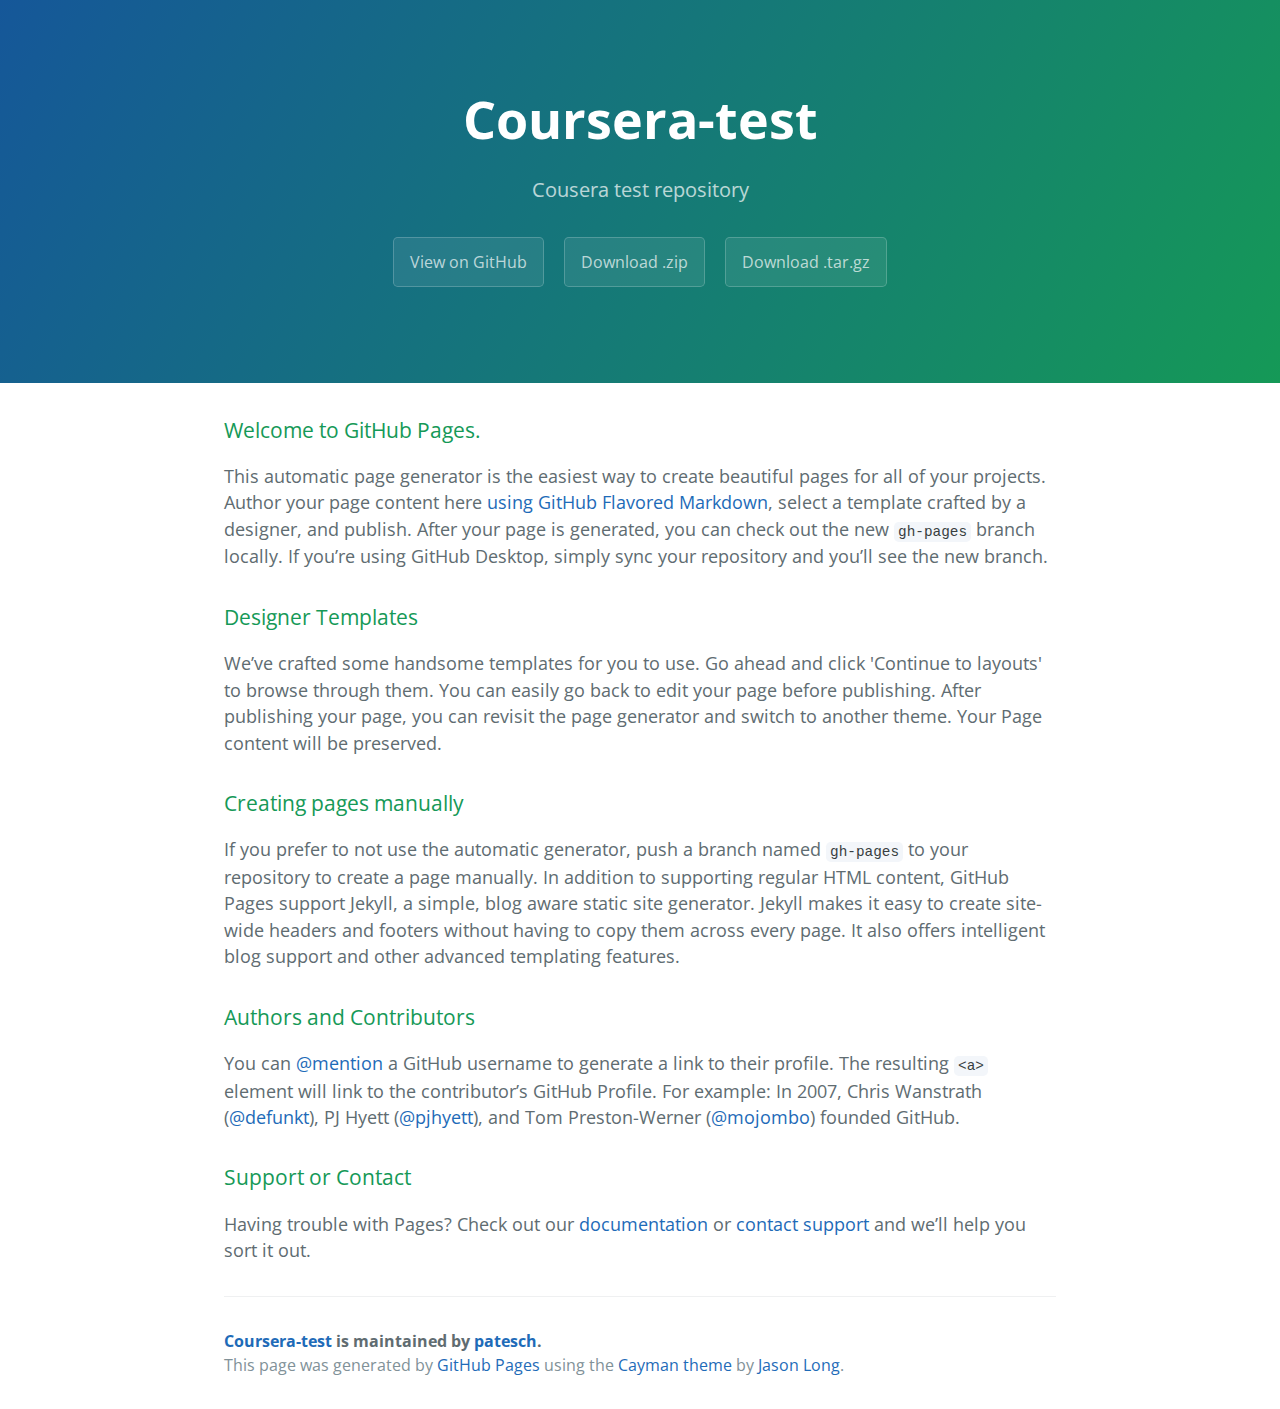
<file: index.html>
<!DOCTYPE html>
<html lang="en-us">
  <head>
    <meta charset="UTF-8">
    <title>Coursera-test by patesch</title>
    <meta name="viewport" content="width=device-width, initial-scale=1">
    <link rel="stylesheet" type="text/css" href="stylesheets/normalize.css" media="screen">
    <link href='https://fonts.googleapis.com/css?family=Open+Sans:400,700' rel='stylesheet' type='text/css'>
    <link rel="stylesheet" type="text/css" href="stylesheets/stylesheet.css" media="screen">
    <link rel="stylesheet" type="text/css" href="stylesheets/github-light.css" media="screen">
  </head>
  <body>
    <section class="page-header">
      <h1 class="project-name">Coursera-test</h1>
      <h2 class="project-tagline">Cousera test repository</h2>
      <a href="https://github.com/patesch/coursera-test" class="btn">View on GitHub</a>
      <a href="https://github.com/patesch/coursera-test/zipball/master" class="btn">Download .zip</a>
      <a href="https://github.com/patesch/coursera-test/tarball/master" class="btn">Download .tar.gz</a>
    </section>

    <section class="main-content">
      <h3>
<a id="welcome-to-github-pages" class="anchor" href="#welcome-to-github-pages" aria-hidden="true"><span aria-hidden="true" class="octicon octicon-link"></span></a>Welcome to GitHub Pages.</h3>

<p>This automatic page generator is the easiest way to create beautiful pages for all of your projects. Author your page content here <a href="https://guides.github.com/features/mastering-markdown/">using GitHub Flavored Markdown</a>, select a template crafted by a designer, and publish. After your page is generated, you can check out the new <code>gh-pages</code> branch locally. If you’re using GitHub Desktop, simply sync your repository and you’ll see the new branch.</p>

<h3>
<a id="designer-templates" class="anchor" href="#designer-templates" aria-hidden="true"><span aria-hidden="true" class="octicon octicon-link"></span></a>Designer Templates</h3>

<p>We’ve crafted some handsome templates for you to use. Go ahead and click 'Continue to layouts' to browse through them. You can easily go back to edit your page before publishing. After publishing your page, you can revisit the page generator and switch to another theme. Your Page content will be preserved.</p>

<h3>
<a id="creating-pages-manually" class="anchor" href="#creating-pages-manually" aria-hidden="true"><span aria-hidden="true" class="octicon octicon-link"></span></a>Creating pages manually</h3>

<p>If you prefer to not use the automatic generator, push a branch named <code>gh-pages</code> to your repository to create a page manually. In addition to supporting regular HTML content, GitHub Pages support Jekyll, a simple, blog aware static site generator. Jekyll makes it easy to create site-wide headers and footers without having to copy them across every page. It also offers intelligent blog support and other advanced templating features.</p>

<h3>
<a id="authors-and-contributors" class="anchor" href="#authors-and-contributors" aria-hidden="true"><span aria-hidden="true" class="octicon octicon-link"></span></a>Authors and Contributors</h3>

<p>You can <a href="https://help.github.com/articles/basic-writing-and-formatting-syntax/#mentioning-users-and-teams" class="user-mention">@mention</a> a GitHub username to generate a link to their profile. The resulting <code>&lt;a&gt;</code> element will link to the contributor’s GitHub Profile. For example: In 2007, Chris Wanstrath (<a href="https://github.com/defunkt" class="user-mention">@defunkt</a>), PJ Hyett (<a href="https://github.com/pjhyett" class="user-mention">@pjhyett</a>), and Tom Preston-Werner (<a href="https://github.com/mojombo" class="user-mention">@mojombo</a>) founded GitHub.</p>

<h3>
<a id="support-or-contact" class="anchor" href="#support-or-contact" aria-hidden="true"><span aria-hidden="true" class="octicon octicon-link"></span></a>Support or Contact</h3>

<p>Having trouble with Pages? Check out our <a href="https://help.github.com/pages">documentation</a> or <a href="https://github.com/contact">contact support</a> and we’ll help you sort it out.</p>

      <footer class="site-footer">
        <span class="site-footer-owner"><a href="https://github.com/patesch/coursera-test">Coursera-test</a> is maintained by <a href="https://github.com/patesch">patesch</a>.</span>

        <span class="site-footer-credits">This page was generated by <a href="https://pages.github.com">GitHub Pages</a> using the <a href="https://github.com/jasonlong/cayman-theme">Cayman theme</a> by <a href="https://twitter.com/jasonlong">Jason Long</a>.</span>
      </footer>

    </section>

  
  </body>
</html>
</file>
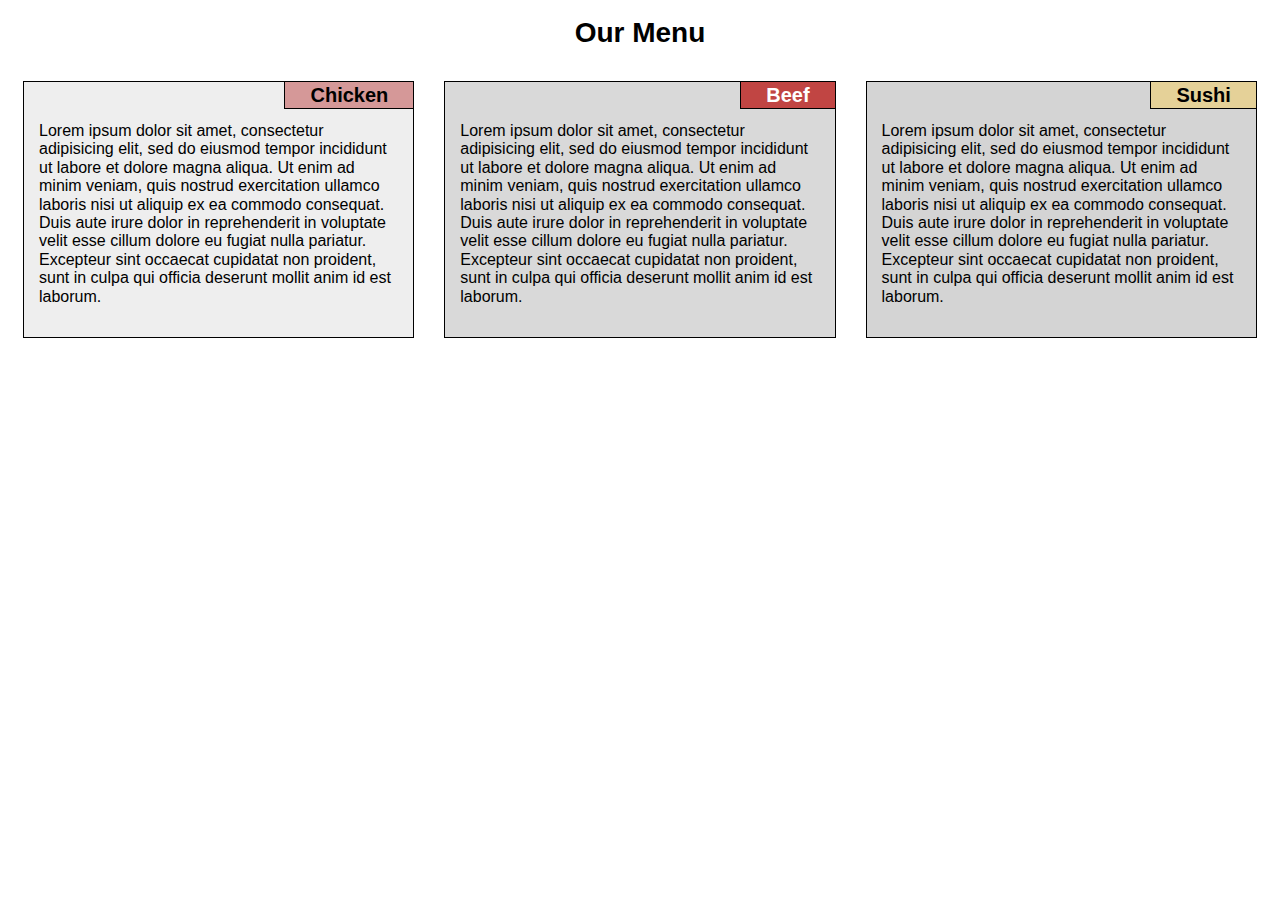
<file: module2solution/index.html>
<!DOCTYPE html>
<html>
<head>
    <meta charset="utf-8">
    <meta name="viewport" content="width=device-width, initial-scale=1">
    <title>Our Menu - 1st Assigment - Module 2</title>

    <link rel="stylesheet" href="css/style.css">

</head>    
<body>
    <div class="container">
        <div class="row">

            <h1>Our Menu</h1>
            <div class="col-lg-4 col-md-6 col-xs-12">
                <section class="section-chicken">
                    <h2 class="title">Chicken</h2>
                    <p>
                        Lorem ipsum dolor sit amet, consectetur adipisicing elit, sed do eiusmod
                        tempor incididunt ut labore et dolore magna aliqua. Ut enim ad minim veniam,
                        quis nostrud exercitation ullamco laboris nisi ut aliquip ex ea commodo
                        consequat. Duis aute irure dolor in reprehenderit in voluptate velit esse
                        cillum dolore eu fugiat nulla pariatur. Excepteur sint occaecat cupidatat non
                        proident, sunt in culpa qui officia deserunt mollit anim id est laborum.
                    </p>
                </section>
            </div>
            <div class="col-lg-4 col-md-6 col-xs-12">
                <section class="section-beef">
                    <h2 class="title">Beef</h2>
                    <p>
                        Lorem ipsum dolor sit amet, consectetur adipisicing elit, sed do eiusmod
                        tempor incididunt ut labore et dolore magna aliqua. Ut enim ad minim veniam,
                        quis nostrud exercitation ullamco laboris nisi ut aliquip ex ea commodo
                        consequat. Duis aute irure dolor in reprehenderit in voluptate velit esse
                        cillum dolore eu fugiat nulla pariatur. Excepteur sint occaecat cupidatat non
                        proident, sunt in culpa qui officia deserunt mollit anim id est laborum.
                    </p>
                </section>
            </div>
            <div class="col-lg-4 col-md-12 col-xs-12">
                <section class="section-sushi">
                    <h2 class="title">Sushi</h2>
                    <p>
                        Lorem ipsum dolor sit amet, consectetur adipisicing elit, sed do eiusmod
                        tempor incididunt ut labore et dolore magna aliqua. Ut enim ad minim veniam,
                        quis nostrud exercitation ullamco laboris nisi ut aliquip ex ea commodo
                        consequat. Duis aute irure dolor in reprehenderit in voluptate velit esse
                        cillum dolore eu fugiat nulla pariatur. Excepteur sint occaecat cupidatat non
                        proident, sunt in culpa qui officia deserunt mollit anim id est laborum.
                    </p>
                </section>
            </div>

        </div>
    </div>

</body>
</html>
</file>
<file: stylesheets/stylesheet.css>
* {
  box-sizing: border-box; }

body {
  padding: 0;
  margin: 0;
  font-family: "Open Sans", "Helvetica Neue", Helvetica, Arial, sans-serif;
  font-size: 16px;
  line-height: 1.5;
  color: #606c71; }

a {
  color: #1e6bb8;
  text-decoration: none; }
  a:hover {
    text-decoration: underline; }

.btn {
  display: inline-block;
  margin-bottom: 1rem;
  color: rgba(255, 255, 255, 0.7);
  background-color: rgba(255, 255, 255, 0.08);
  border-color: rgba(255, 255, 255, 0.2);
  border-style: solid;
  border-width: 1px;
  border-radius: 0.3rem;
  transition: color 0.2s, background-color 0.2s, border-color 0.2s; }
  .btn + .btn {
    margin-left: 1rem; }

.btn:hover {
  color: rgba(255, 255, 255, 0.8);
  text-decoration: none;
  background-color: rgba(255, 255, 255, 0.2);
  border-color: rgba(255, 255, 255, 0.3); }

@media screen and (min-width: 64em) {
  .btn {
    padding: 0.75rem 1rem; } }

@media screen and (min-width: 42em) and (max-width: 64em) {
  .btn {
    padding: 0.6rem 0.9rem;
    font-size: 0.9rem; } }

@media screen and (max-width: 42em) {
  .btn {
    display: block;
    width: 100%;
    padding: 0.75rem;
    font-size: 0.9rem; }
    .btn + .btn {
      margin-top: 1rem;
      margin-left: 0; } }

.page-header {
  color: #fff;
  text-align: center;
  background-color: #159957;
  background-image: linear-gradient(120deg, #155799, #159957); }

@media screen and (min-width: 64em) {
  .page-header {
    padding: 5rem 6rem; } }

@media screen and (min-width: 42em) and (max-width: 64em) {
  .page-header {
    padding: 3rem 4rem; } }

@media screen and (max-width: 42em) {
  .page-header {
    padding: 2rem 1rem; } }

.project-name {
  margin-top: 0;
  margin-bottom: 0.1rem; }

@media screen and (min-width: 64em) {
  .project-name {
    font-size: 3.25rem; } }

@media screen and (min-width: 42em) and (max-width: 64em) {
  .project-name {
    font-size: 2.25rem; } }

@media screen and (max-width: 42em) {
  .project-name {
    font-size: 1.75rem; } }

.project-tagline {
  margin-bottom: 2rem;
  font-weight: normal;
  opacity: 0.7; }

@media screen and (min-width: 64em) {
  .project-tagline {
    font-size: 1.25rem; } }

@media screen and (min-width: 42em) and (max-width: 64em) {
  .project-tagline {
    font-size: 1.15rem; } }

@media screen and (max-width: 42em) {
  .project-tagline {
    font-size: 1rem; } }

.main-content :first-child {
  margin-top: 0; }
.main-content img {
  max-width: 100%; }
.main-content h1, .main-content h2, .main-content h3, .main-content h4, .main-content h5, .main-content h6 {
  margin-top: 2rem;
  margin-bottom: 1rem;
  font-weight: normal;
  color: #159957; }
.main-content p {
  margin-bottom: 1em; }
.main-content code {
  padding: 2px 4px;
  font-family: Consolas, "Liberation Mono", Menlo, Courier, monospace;
  font-size: 0.9rem;
  color: #383e41;
  background-color: #f3f6fa;
  border-radius: 0.3rem; }
.main-content pre {
  padding: 0.8rem;
  margin-top: 0;
  margin-bottom: 1rem;
  font: 1rem Consolas, "Liberation Mono", Menlo, Courier, monospace;
  color: #567482;
  word-wrap: normal;
  background-color: #f3f6fa;
  border: solid 1px #dce6f0;
  border-radius: 0.3rem; }
  .main-content pre > code {
    padding: 0;
    margin: 0;
    font-size: 0.9rem;
    color: #567482;
    word-break: normal;
    white-space: pre;
    background: transparent;
    border: 0; }
.main-content .highlight {
  margin-bottom: 1rem; }
  .main-content .highlight pre {
    margin-bottom: 0;
    word-break: normal; }
.main-content .highlight pre, .main-content pre {
  padding: 0.8rem;
  overflow: auto;
  font-size: 0.9rem;
  line-height: 1.45;
  border-radius: 0.3rem; }
.main-content pre code, .main-content pre tt {
  display: inline;
  max-width: initial;
  padding: 0;
  margin: 0;
  overflow: initial;
  line-height: inherit;
  word-wrap: normal;
  background-color: transparent;
  border: 0; }
  .main-content pre code:before, .main-content pre code:after, .main-content pre tt:before, .main-content pre tt:after {
    content: normal; }
.main-content ul, .main-content ol {
  margin-top: 0; }
.main-content blockquote {
  padding: 0 1rem;
  margin-left: 0;
  color: #819198;
  border-left: 0.3rem solid #dce6f0; }
  .main-content blockquote > :first-child {
    margin-top: 0; }
  .main-content blockquote > :last-child {
    margin-bottom: 0; }
.main-content table {
  display: block;
  width: 100%;
  overflow: auto;
  word-break: normal;
  word-break: keep-all; }
  .main-content table th {
    font-weight: bold; }
  .main-content table th, .main-content table td {
    padding: 0.5rem 1rem;
    border: 1px solid #e9ebec; }
.main-content dl {
  padding: 0; }
  .main-content dl dt {
    padding: 0;
    margin-top: 1rem;
    font-size: 1rem;
    font-weight: bold; }
  .main-content dl dd {
    padding: 0;
    margin-bottom: 1rem; }
.main-content hr {
  height: 2px;
  padding: 0;
  margin: 1rem 0;
  background-color: #eff0f1;
  border: 0; }

@media screen and (min-width: 64em) {
  .main-content {
    max-width: 64rem;
    padding: 2rem 6rem;
    margin: 0 auto;
    font-size: 1.1rem; } }

@media screen and (min-width: 42em) and (max-width: 64em) {
  .main-content {
    padding: 2rem 4rem;
    font-size: 1.1rem; } }

@media screen and (max-width: 42em) {
  .main-content {
    padding: 2rem 1rem;
    font-size: 1rem; } }

.site-footer {
  padding-top: 2rem;
  margin-top: 2rem;
  border-top: solid 1px #eff0f1; }

.site-footer-owner {
  display: block;
  font-weight: bold; }

.site-footer-credits {
  color: #819198; }

@media screen and (min-width: 64em) {
  .site-footer {
    font-size: 1rem; } }

@media screen and (min-width: 42em) and (max-width: 64em) {
  .site-footer {
    font-size: 1rem; } }

@media screen and (max-width: 42em) {
  .site-footer {
    font-size: 0.9rem; } }
</file>
<file: stylesheets/github-light.css>
/*
   Copyright 2014 GitHub Inc.

   Licensed under the Apache License, Version 2.0 (the "License");
   you may not use this file except in compliance with the License.
   You may obtain a copy of the License at

       http://www.apache.org/licenses/LICENSE-2.0

   Unless required by applicable law or agreed to in writing, software
   distributed under the License is distributed on an "AS IS" BASIS,
   WITHOUT WARRANTIES OR CONDITIONS OF ANY KIND, either express or implied.
   See the License for the specific language governing permissions and
   limitations under the License.

*/

.pl-c /* comment */ {
  color: #969896;
}

.pl-c1      /* constant, markup.raw, meta.diff.header, meta.module-reference, meta.property-name, support, support.constant, support.variable, variable.other.constant */,
.pl-s .pl-v /* string variable */ {
  color: #0086b3;
}

.pl-e  /* entity */,
.pl-en /* entity.name */ {
  color: #795da3;
}

.pl-s .pl-s1 /* string source */,
.pl-smi      /* storage.modifier.import, storage.modifier.package, storage.type.java, variable.other, variable.parameter.function */ {
  color: #333;
}

.pl-ent /* entity.name.tag */ {
  color: #63a35c;
}

.pl-k /* keyword, storage, storage.type */ {
  color: #a71d5d;
}

.pl-pds              /* punctuation.definition.string, string.regexp.character-class */,
.pl-s                /* string */,
.pl-s .pl-pse .pl-s1 /* string punctuation.section.embedded source */,
.pl-sr               /* string.regexp */,
.pl-sr .pl-cce       /* string.regexp constant.character.escape */,
.pl-sr .pl-sra       /* string.regexp string.regexp.arbitrary-repitition */,
.pl-sr .pl-sre       /* string.regexp source.ruby.embedded */ {
  color: #183691;
}

.pl-v /* variable */ {
  color: #ed6a43;
}

.pl-id /* invalid.deprecated */ {
  color: #b52a1d;
}

.pl-ii /* invalid.illegal */ {
  background-color: #b52a1d;
  color: #f8f8f8;
}

.pl-sr .pl-cce /* string.regexp constant.character.escape */ {
  color: #63a35c;
  font-weight: bold;
}

.pl-ml /* markup.list */ {
  color: #693a17;
}

.pl-mh        /* markup.heading */,
.pl-mh .pl-en /* markup.heading entity.name */,
.pl-ms        /* meta.separator */ {
  color: #1d3e81;
  font-weight: bold;
}

.pl-mq /* markup.quote */ {
  color: #008080;
}

.pl-mi /* markup.italic */ {
  color: #333;
  font-style: italic;
}

.pl-mb /* markup.bold */ {
  color: #333;
  font-weight: bold;
}

.pl-md /* markup.deleted, meta.diff.header.from-file */ {
  background-color: #ffecec;
  color: #bd2c00;
}

.pl-mi1 /* markup.inserted, meta.diff.header.to-file */ {
  background-color: #eaffea;
  color: #55a532;
}

.pl-mdr /* meta.diff.range */ {
  color: #795da3;
  font-weight: bold;
}

.pl-mo /* meta.output */ {
  color: #1d3e81;
}
</file>
<file: module2solution/css/style.css>
/********** Base styles **********/
* {
  box-sizing: border-box;
}

/* Simple Responsive Framework. */
.container {
  	width: 100%;
	padding-left: 15px;
	padding-right: 15px;
	margin-left: auto;
	margin-right: auto;
}

.row {
  	width: auto;
	margin-left: -15px;
	margin-right: -15px;
}

/********** Deskop devices only **********/
@media (min-width: 992px) {
  .col-lg-1, .col-lg-2, .col-lg-3, .col-lg-4, .col-lg-5, .col-lg-6, .col-lg-7, .col-lg-8, .col-lg-9, .col-lg-10, .col-lg-11, .col-lg-12 {
    float: left;
  }
  .col-lg-1 {
    width: 8.33%;
  }
  .col-lg-2 {
    width: 16.66%;
  }
  .col-lg-3 {
    width: 25%;
  }
  .col-lg-4 {
    width: 33.33%;
  }
  .col-lg-5 {
    width: 41.66%;
  }
  .col-lg-6 {
    width: 50%;
  }
  .col-lg-7 {
    width: 58.33%;
  }
  .col-lg-8 {
    width: 66.66%;
  }
  .col-lg-9 {
    width: 74.99%;
  }
  .col-lg-10 {
    width: 83.33%;
  }
  .col-lg-11 {
    width: 91.66%;
  }
  .col-lg-12 {
    width: 100%;
  }
}

/********** Tablet devices only **********/
@media (min-width: 768px) and (max-width: 991px) {
  .col-md-1, .col-md-2, .col-md-3, .col-md-4, .col-md-5, .col-md-6, .col-md-7, .col-md-8, .col-md-9, .col-md-10, .col-md-11, .col-md-12 {
    float: left;
  }
  .col-md-1 {
    width: 8.33%;
  }
  .col-md-2 {
    width: 16.66%;
  }
  .col-md-3 {
    width: 25%;
  }
  .col-md-4 {
    width: 33.33%;
  }
  .col-md-5 {
    width: 41.66%;
  }
  .col-md-6 {
    width: 50%;
  }
  .col-md-7 {
    width: 58.33%;
  }
  .col-md-8 {
    width: 66.66%;
  }
  .col-md-9 {
    width: 74.99%;
  }
  .col-md-10 {
    width: 83.33%;
  }
  .col-md-11 {
    width: 91.66%;
  }
  .col-md-12 {
    width: 100%;
  }
}
/********** Mobile devices only **********/
@media (max-width: 767px) {
  .col-xs-1, .col-xs-2, .col-xs-3, .col-xs-4, .col-xs-5, .col-xs-6, .col-xs-7, .col-xs-8, .col-xs-9, .col-xs-10, .col-xs-11, .col-xs-12 {
    float: left;
  }
  .col-xs-1 {
    width: 8.33%;
  }
  .col-xs-2 {
    width: 16.66%;
  }
  .col-xs-3 {
    width: 25%;
  }
  .col-xs-4 {
    width: 33.33%;
  }
  .col-xs-5 {
    width: 41.66%;
  }
  .col-xs-6 {
    width: 50%;
  }
  .col-xs-7 {
    width: 58.33%;
  }
  .col-xs-8 {
    width: 66.66%;
  }
  .col-xs-9 {
    width: 74.99%;
  }
  .col-xs-10 {
    width: 83.33%;
  }
  .col-xs-11 {
    width: 91.66%;
  }
  .col-xs-12 {
    width: 100%;
  }
}

/********** site styles **********/

body {
	font: normal 16px/1em "Trebuchet MS", Arial, sans-serif; ;
}

h1 {
  margin: 25px;
  text-align: center;
  font-size: 1.75em;
}

section {
	position: relative;
	padding: 15px;
	margin: 15px;
	border: 1px solid black;
}
	section > .title {
		position: absolute;
		top: 0px;
		right: 0;
		margin-top: 0;
		padding: 5px 25px;
		border-left: 1px solid black;
		border-bottom: 1px solid black;
  		font-size: 1.25em;
	}
	section > p {
		margin-top: 25px;
  		line-height: 1.15em;
	}

.section-chicken {
	background: #eee;
}
	.section-chicken > .title {
		background: #D59898;
	}

.section-beef  {
		background: #d9d9d9;
	}
	.section-beef > .title {
		background: #C14543;
		color: white;
	}

.section-sushi  {
	background: #d4d4d4;
}
	.section-sushi > .title {
		background: #E5D198;
	}
</file>
